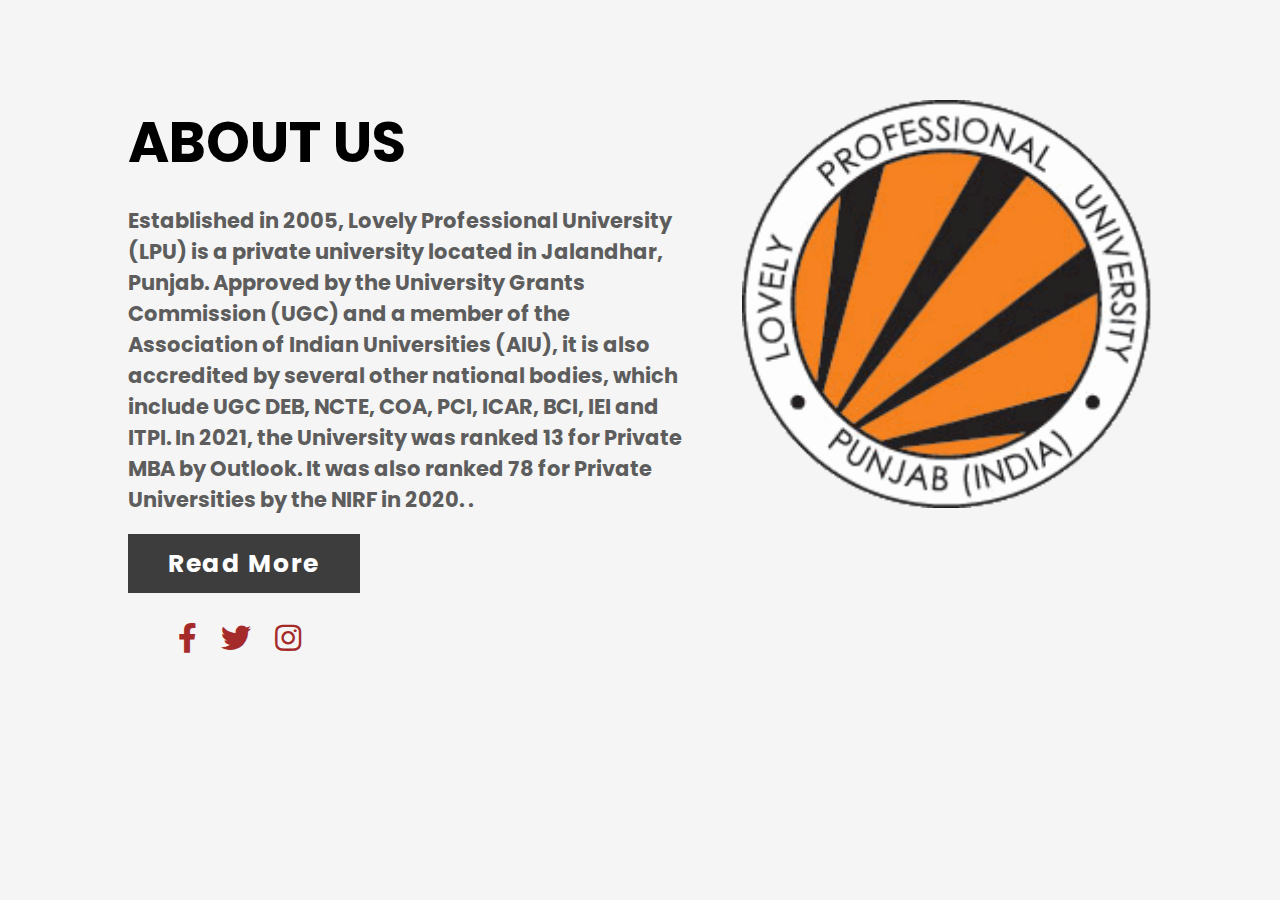
<file: ca2_int219/about.html>
<!DOCTYPE html>
<html>
<head>
	<title>About Us Section</title>
	<meta charset="utf-8">
	<meta name="viewport" content="width=device-width, initial-scale=1.0">
	<link rel="stylesheet" href="https://pro.fontawesome.com/releases/v5.10.0/css/all.css">
	<link rel="stylesheet" type="text/css" href="style1.css">
</head>	
<body>
	<div class="section">
		<div class="container">
			<div class="content-section">
				<div class="title">
					<h1>About Us</h1>
				</div>
				<div class="content">
					<h3>Established in 2005, Lovely Professional University (LPU) is a private university located in Jalandhar, Punjab.
                         Approved by the University Grants Commission (UGC) and a member of the Association of Indian Universities (AIU),
                         it is also accredited by several other national bodies, which include UGC DEB, NCTE, COA, PCI, ICAR, BCI, IEI and ITPI.
                         In 2021, the University was ranked 13 for Private MBA by Outlook. It was also ranked 78 for Private Universities by the NIRF in 2020. .</p>
					<div class="button">
						<a href="">Read More</a>
					</div>
				</div>
				<div class="social">
					<a href=""><i class="fab fa-facebook-f"></i></a>
					<a href=""><i class="fab fa-twitter"></i></a>
					<a href=""><i class="fab fa-instagram"></i></a>
				</div>
			</div>
			<div class="image-section">
				<img src="img/logo.png">
			</div>
		</div>
	</div>

	
</body>
</html>
</file>
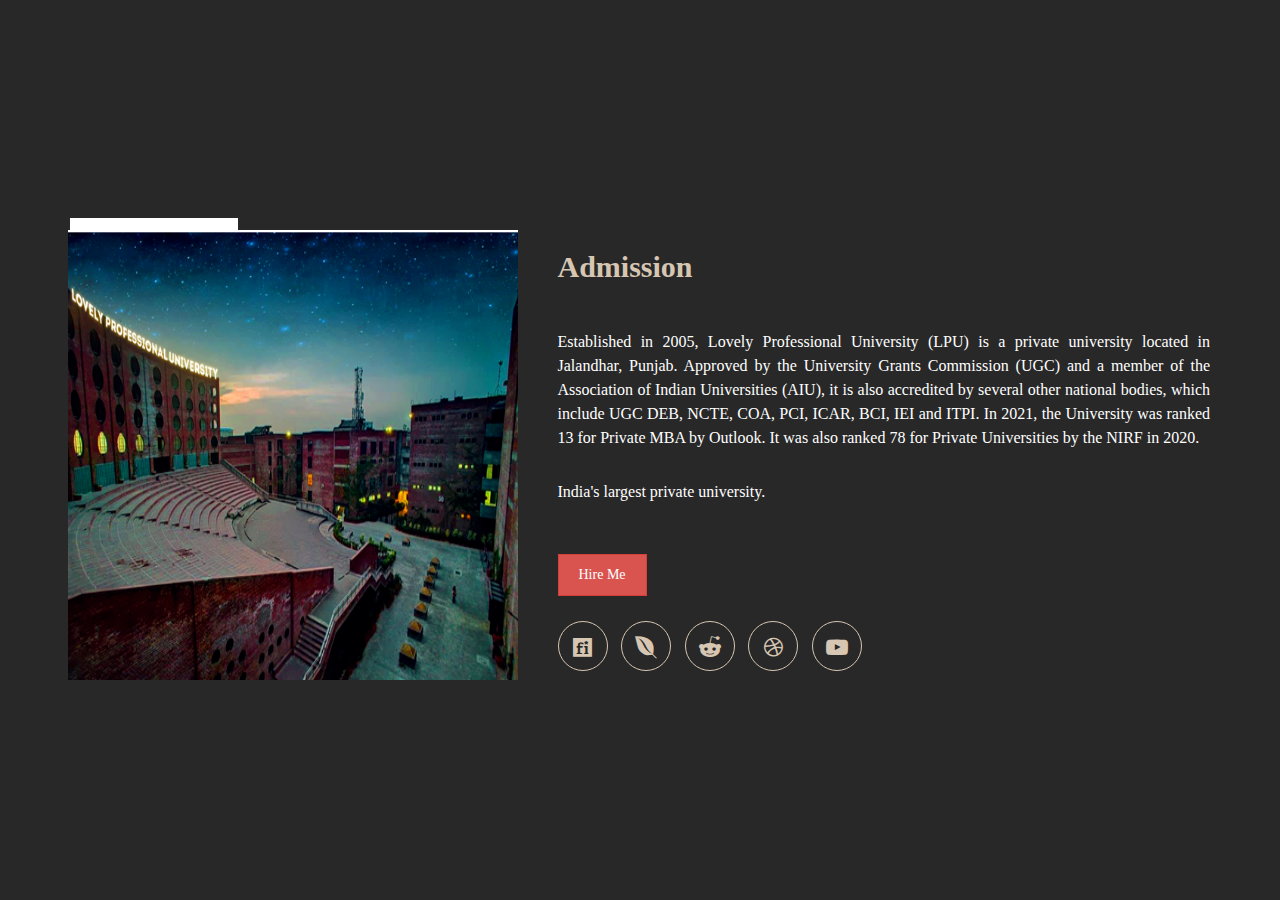
<file: ca2_int219/admission.html>
<!DOCTYPE html>
<html lang="en">
<head>
    <meta charset="UTF-8">
    <title>amazing section</title>
    
    <link rel="stylesheet" href="https://maxcdn.bootstrapcdn.com/bootstrap/3.3.7/css/bootstrap.min.css">
    
    <link rel="stylesheet" href="https://cdnjs.cloudflare.com/ajax/libs/font-awesome/4.7.0/css/font-awesome.min.css">
    
    <style>
    
       body{
           background: #282828;
           font-family: tahoma;
           text-align: justify;
           overflow: hidden;
           
       }
    
       #about{
           padding-top: 98px;
           padding-bottom: 101px;
       }
    
       #about .triangle-right{
           margin-top: 95px;
           width: 0;
           height: 0;
           border-top: 259px solid transparent;
           border-left: 470px solid #d6c6b2;
           border-bottom: 259px solid transparent;
           
           
       }
    
       #about .triangle-right img{
           position: absolute;
           left: -1px;
           top: 81px;
           width: 74%;
        
       }
    
       .fa-play{
           font-size: 100px;
           
       }
       
       
       #about .p-first{
           margin-bottom: 30px;
       }
       
       
       #about h2{
           margin-bottom: 47px;
           margin-top: 12px;
           
       }
       
       
       #about .social-link-text{
           margin-top: 50px;
           margin-bottom: 25px;			
           
       }
       
       #about .about-link{
           padding-left: 0px;
       }
       
       #about .about-link li{
           display: inline-block;
       }
       
       #about .about-link li a i{
           width: 50px;
           height: 50px;
           border-radius: 50%;
           line-height: 50px;
           text-align: center;
           border: 1px solid #d6c6b2;
           margin-right: 10px;
           font-size: 22px;
           color: #d6c6b2;
           transition: all .3s;
           
       }
       
       
       #about .about-link li a i:hover{
           color: #222222;
           background: #d6c6b2;
           border-color: #d6c6b2;
           
       }
    
       
       #about .about-img{
           position: relative;
           
       }
       
       #about .about-img{
           position: relative;
           
       }
       
       #about .about-img .man{
           position: absolute;
           bottom: 161px;
           top: 12px;
           left: -2px;
           
       }
       
       .color-3{
           color: #d6c6b2;
       }
       
       
       .text-white{
           color: white;
       }
       
       
       p{
           margin-bottom: 0;
           font-size: 16px;
           line-height: 24px;
           color: #d6c6b2;
       }
       
       .btn-danger{
           border-radius: 0;
           padding: 10px 20px;
       }
       
       
       
       
   </style>
    
    
</head>
<body><br>
<br>
<br>
<br>
<br>
<br>
    
    <section id="about">
        
   <div class="container">
       <div class="row">
       <div class="col-md-5">
           <div class="about-img">
           <img class="shape" src="img/download.jpeg" alt="">
           
           <img class="man" src="img/lpu.png" alt="" width="450px" height="450px">
           
           </div>
       </div>
       <br>
       <div class="col-md-7 about-right">
           
           <h2 class="color-3"><b>Admission</b>
           </h2>
           
           <p class="p-first text-white">
            Established in 2005, Lovely Professional University (LPU) is a private university located in Jalandhar, Punjab.
            Approved by the University Grants Commission (UGC) and a member of the Association of Indian Universities (AIU),
            it is also accredited by several other national bodies, which include UGC DEB, NCTE, COA, PCI, ICAR, BCI, IEI and ITPI.
            In 2021, the University was ranked 13 for Private MBA by Outlook. It was also ranked 78 for Private Universities by the NIRF in 2020.
           </p>
           <p class="text-white">
               India's largest private university.
           </p>
           <h3 class="color-3 social-link-text">
               <button class="btn btn-danger">Hire Me</button>
           </h3>
           
           <ul class="about-link">
               <li><a href=""><i class="fa fa-fonticons"></i></a></li>
               
               <li><a href=""><i class="fa fa-envira"></i></a></li>
               
               
               <li><a href=""><i class="fa fa-reddit-alien"></i></a></li>
               
               
               <li><a href=""><i class="fa fa-dribbble"></i></a></li>
               
               
               <li><a href=""><i class="fa fa-youtube-play"></i></a></li>
        
           </ul>
        
           
       </div>
    
       </div>
   </div>
 
    </section>
     
</body>
</html>
</file>
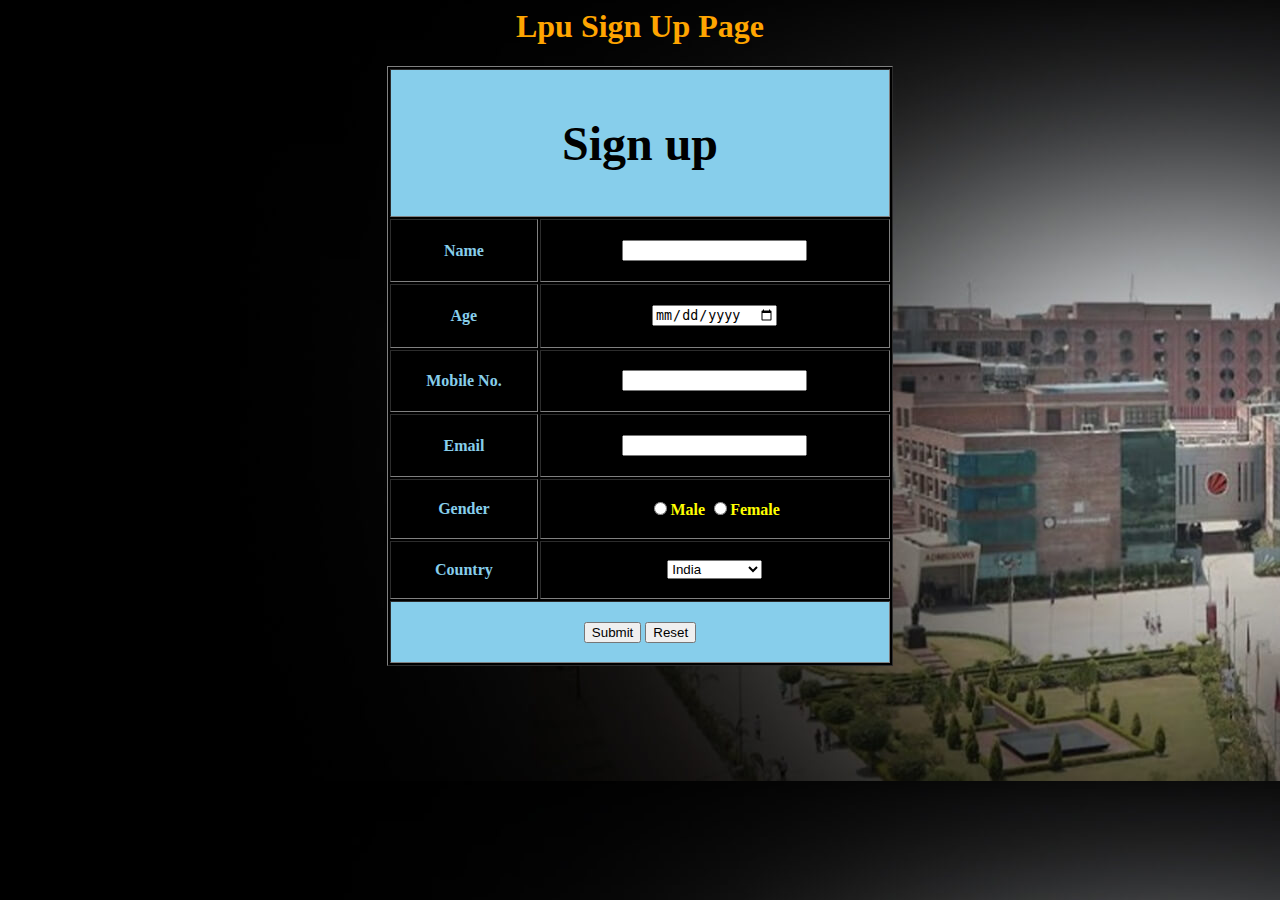
<file: ca2_int219/signup.html>
<html>
<head>
<title>Sign up</title>
</head>
<body background="img/02.jpg">
<form>

<h1 align="center"> <font color="orange"> Lpu Sign Up Page </font> </h1>

<table border="1" width="40%" height="600px" align="center" bgcolor="black">
<!---row1--->
<tr align="center" bgcolor="skyblue">
<th colspan="2"><font size="10">Sign up </font></th>
</tr>

<!---row2--->
<tr>
<th><font color="skyblue">
<label>Name</label></th>
<th><input type="text"></th>
</tr>

<!---row3--->
<tr>
<th><font color="skyblue"><label>Age</label></th>
<th><input type="date"></th>
</tr>

<!---row4--->
<tr >
<th><font color="skyblue">
<label>Mobile No.</label></th>
<th><input type="number"></th>
</tr>

<!---row5--->
<tr >
<th><font color="skyblue">
<label>Email</label></th>
<th><input type="email"></th>
</tr>

<!---row6--->
<tr >
<th><font color="skyblue">
<label>Gender</label></th>
<th><font color="yellow">
<input type="radio" name="gender">Male 
<input type="radio" name="gender">Female
</th>
</tr>

<!---row7--->
<tr >
<th><font color="skyblue">
<label>Country</label></th>
<th>
<select name="city">
<option value="India">India</option>
<option value="South Africa">South Africa</option>
<option value="America">America</option>
<option value="Japan">Japan</option>
</th>
</tr>

<!---row8--->
<tr align="center" bgcolor="skyblue">
<th colspan="2"><input type="Submit">
<input type="reset">
</th>
</tr>

</table>
</form>

</body>
</html>
</file>
<file: ca2_int219/style1.css>
@import url('https://fonts.googleapis.com/css2?family=Poppins:wght@200;300;400&display=swap');
*{
	margin:0px;
	padding:0px;
	box-sizing: border-box;
	font-family: 'Poppins', sans-serif;
}
.section{
	width: 100%;
	min-height: 100vh;
	background-color:whitesmoke;
}
.container{
	width: 80%;
	display: block;
	margin:auto;
	padding-top: 100px;
}
.content-section{
	float: left;
	width: 55%;
}
.image-section{
	float: right;
	width: 40%;
}
.image-section img{
	width: 100%;
	height: auto;
}
.content-section .title{
	text-transform: uppercase;
	font-size: 28px;
}
.content-section .content h3{
	margin-top: 20px;
	color:#5d5d5d;
	font-size: 21px;
}
.content-section .content p{
	margin-top: 10px;
	font-family: sans-serif;
	font-size: 18px;
	line-height: 1.5;
}
.content-section .content .button{
	margin-top: 30px;
}
.content-section .content .button a{
	background-color: #3d3d3d;
	padding:12px 40px;
	text-decoration: none;
	color:#fff;
	font-size: 25px;
	letter-spacing: 1.5px;
}
.content-section .content .button a:hover{
	background-color: #a52a2a;
	color:#fff;
}
.content-section .social{
	margin: 40px 40px;
}
.content-section .social i{
	color:#a52a2a;
	font-size: 30px;
	padding:0px 10px;
}
.content-section .social i:hover{
	color:#3d3d3d;
}
@media screen and (max-width: 768px){
	.container{
	width: 80%;
	display: block;
	margin:auto;
	padding-top:50px;
}
.content-section{
	float:none;
	width:100%;
	display: block;
	margin:auto;
}
.image-section{
	float:none;
	width:100%;
	
}
.image-section img{
	width: 100%;
	height: auto;
	display: block;
	margin:auto;
}
.content-section .title{
	text-align: center;
	font-size: 19px;
}
.content-section .content .button{
	text-align: center;
}
.content-section .content .button a{
	padding:9px 30px;
}
.content-section .social{
	text-align: center;
}

}
</file>
